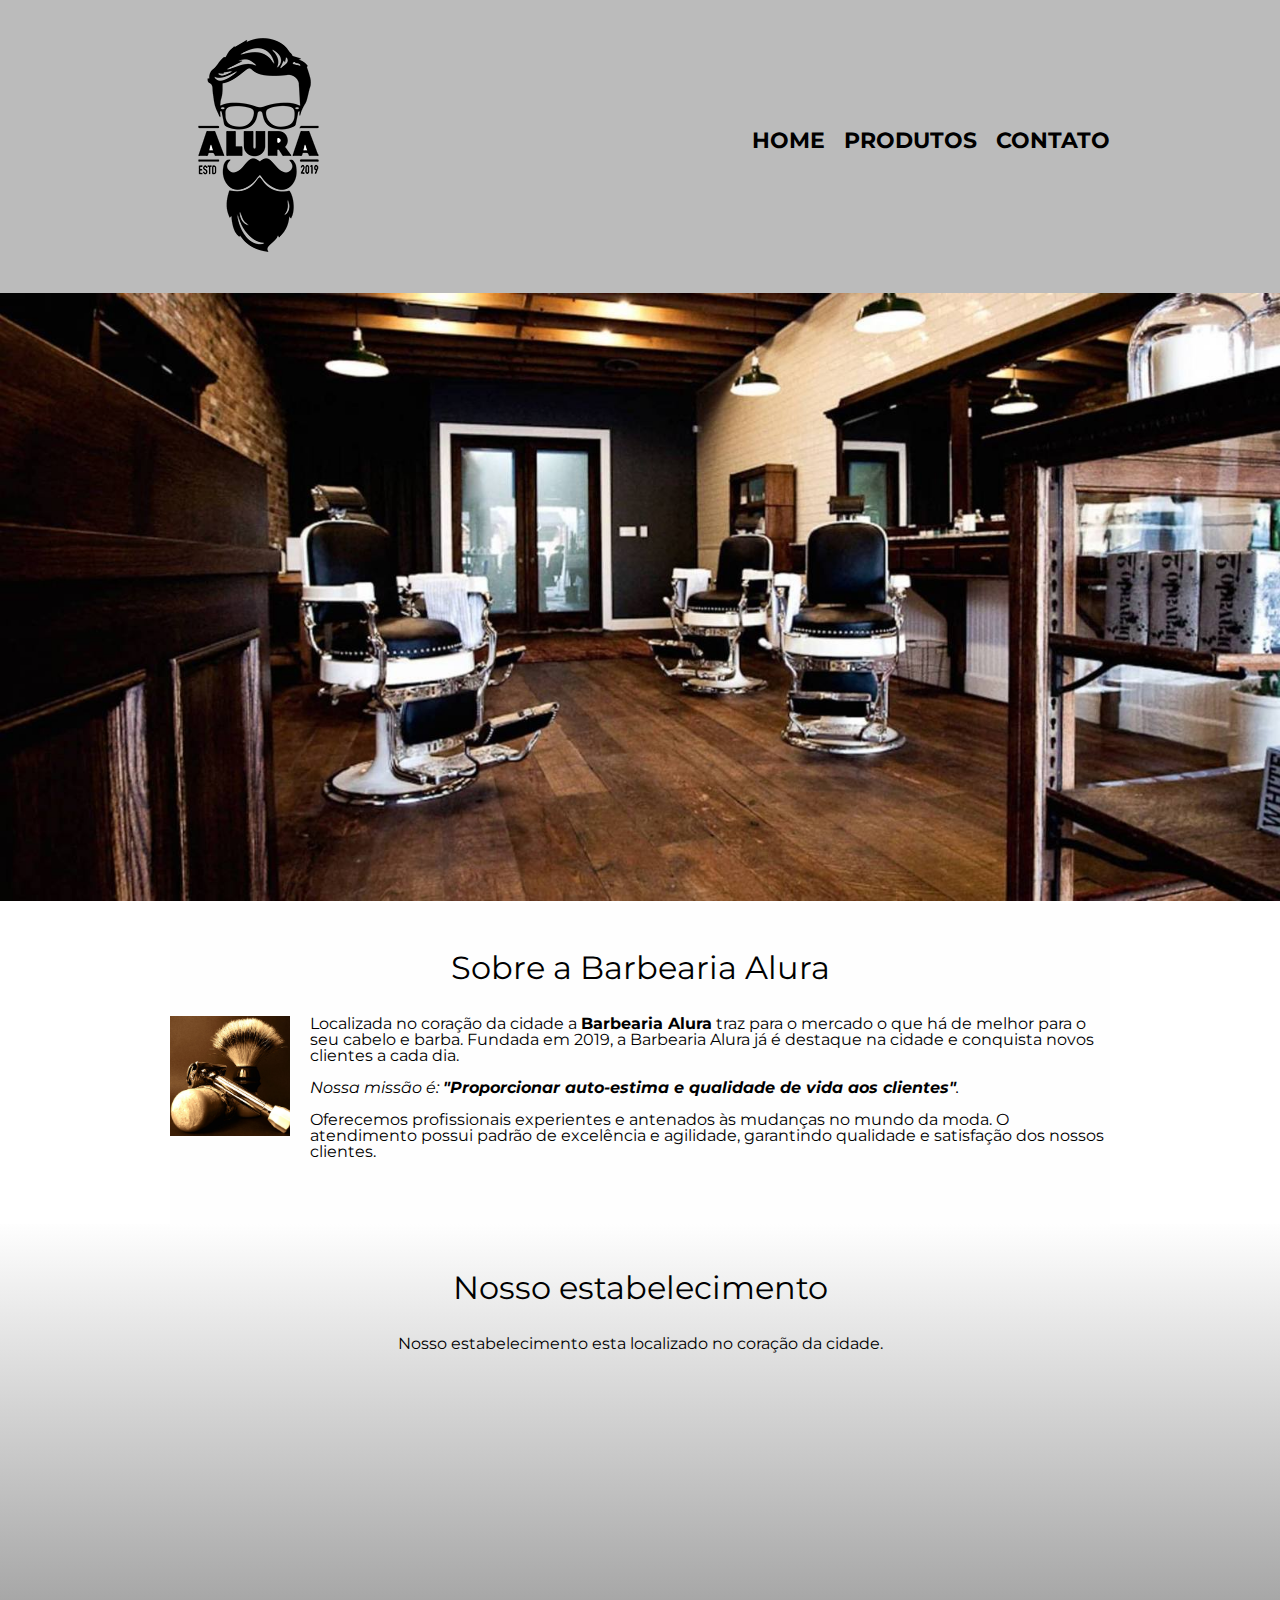
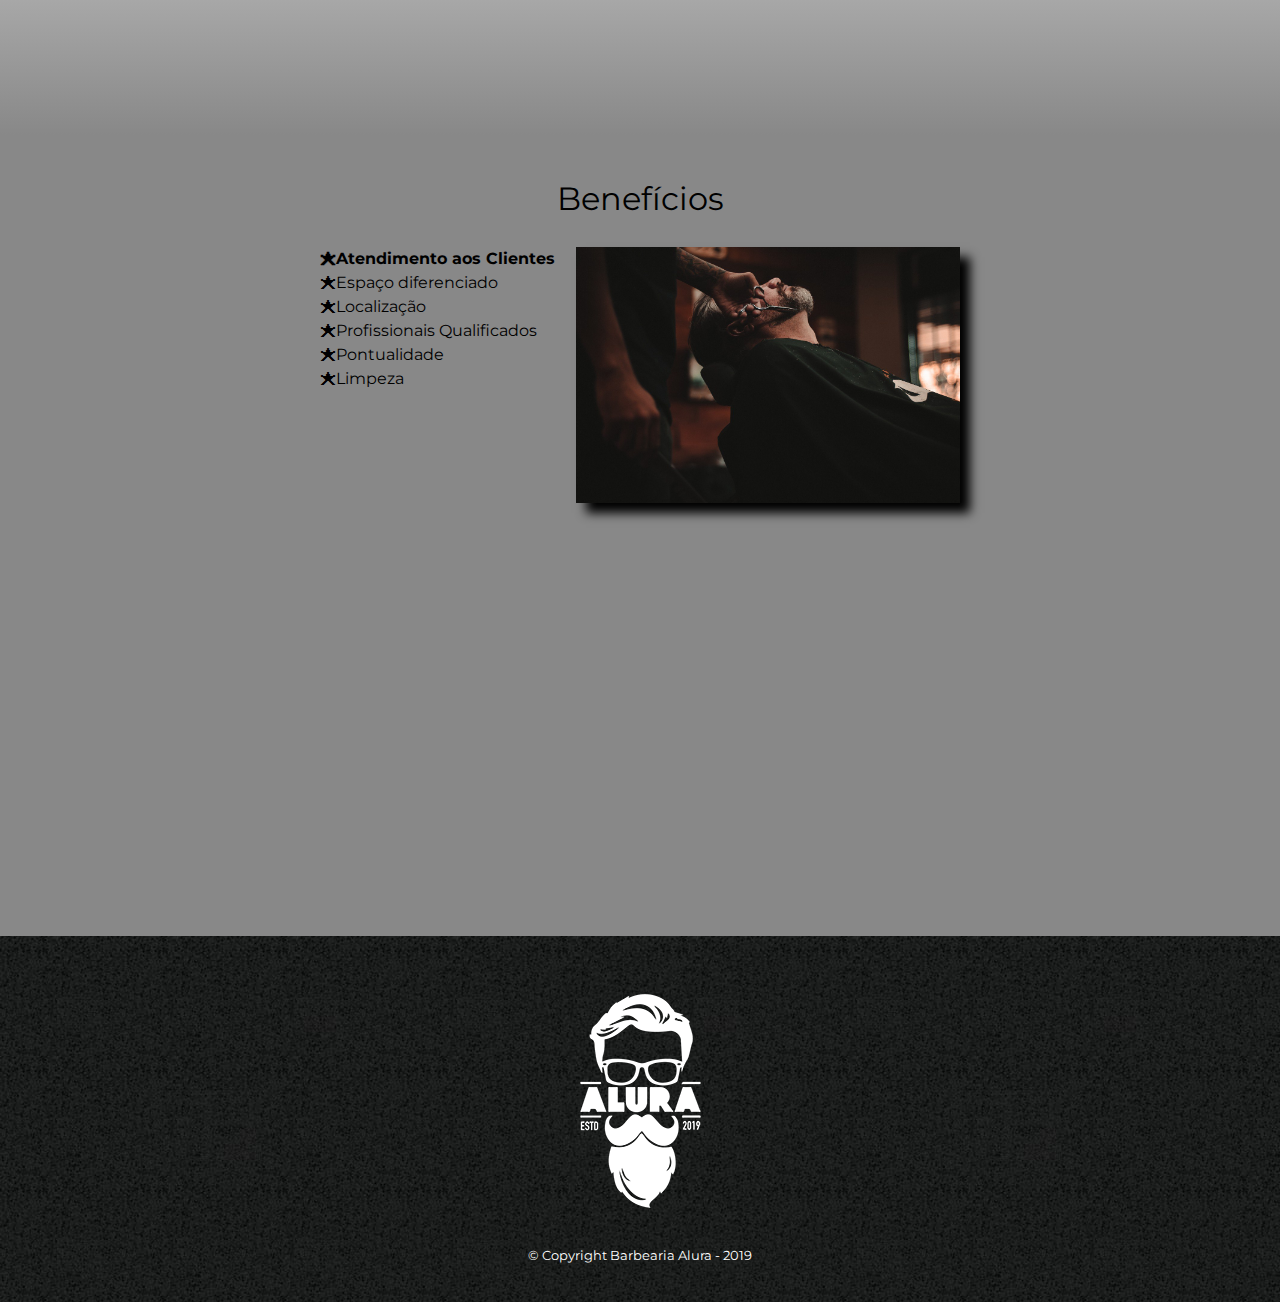
<file: index.html>
<!DOCTYPE html>
<html lang="pt-br">
	<head>
		<meta charset="UTF-8">
		<meta name="viewport" content="width=device-width">
		<title>Barbearia Alura</title>

		<link rel="stylesheet" href="reset.css">
		<link rel="stylesheet" href="style.css">
		<link href="https://fonts.googleapis.com/css2?family=Montserrat:ital,wght@0,100;0,200;0,300;0,400;0,500;0,600;0,700;0,800;0,900;1,100;1,200;1,300;1,400;1,500;1,600;1,700;1,800;1,900&display=swap" rel="stylesheet">
	</head>

	<body>
		<header>
			<div class="caixa">
				<h1><img src="logo.png"></h1>
				<nav>
					<ul>
						<li><a href="index.html">Home</a></li>
						<li><a href="produtos.html">Produtos</a></li>
						<li><a href="contato.html">Contato</a></li>
					</ul>
				</nav>
			</div>
		</header>

		<img class="banner" src="banner.jpg">

		<main>
			<section class="principal">
				<h2 class="titulo-principal">Sobre a Barbearia Alura</h2>

				<img class="utensilios" src="utensilios.jpg" alt="Utensilios de um barbeiro">
		 
				<p>Localizada no coração da cidade a <strong>Barbearia Alura</strong> traz para o mercado o que há de melhor para o seu cabelo e barba. Fundada em 2019, a Barbearia Alura já é destaque na cidade e conquista novos clientes a cada dia.</p>

				<p id="missao"><em>Nossa missão é: <strong>"Proporcionar auto-estima e qualidade de vida aos clientes"</strong>.</em></p>

				<p>Oferecemos profissionais experientes e antenados às mudanças no mundo da moda. O atendimento possui padrão de excelência e agilidade, garantindo qualidade e satisfação dos nossos clientes.</p>
			</section>

			<section class="mapa">
				<h3 class="titulo-principal">Nosso estabelecimento</h3>
				<p>Nosso estabelecimento esta localizado no coração da cidade.</p>

				<div class="mapa-conteudo">
					<iframe src="https://www.google.com/maps/embed?pb=!1m18!1m12!1m3!1d768.6719329232939!2d-46.632546655201544!3d-23.588529016029824!2m3!1f0!2f0!3f0!3m2!1i1024!2i768!4f13.1!3m3!1m2!1s0x94ce5a2b2ed7f3a1%3A0xab35da2f5ca62674!2sCaelum%20-%20Escola%20de%20Tecnologia!5e0!3m2!1spt-BR!2sbr!4v1638557834635!5m2!1spt-BR!2sbr" width="100%" height="300" style="border:0;" allowfullscreen="" loading="lazy"></iframe>
				</div>
			</section>

			<section class="beneficios">
				<h3 class="titulo-principal">Benefícios</h3>

				<div class="conteudo-beneficios">
					<ul class="lista-beneficios">
						<li class="itens">Atendimento aos Clientes</li>
						<li class="itens">Espaço diferenciado</li>
						<li class="itens">Localização</li>
						<li class="itens">Profissionais Qualificados</li>
						<li class="itens">Pontualidade</li>
						<li class="itens">Limpeza</li>
					</ul><img src="beneficios.jpg" class="imagem-beneficios">
				</div>

				<div class="video">
					
					<iframe width="100%" height="315" src="https://www.youtube.com/embed/wcVVXUV0YUY" title="YouTube video player" frameborder="0" allow="accelerometer; autoplay; clipboard-write; encrypted-media; gyroscope; picture-in-picture" allowfullscreen></iframe>
				</div>
			</section>
		</main>

		<footer>
			<img src="logo-branco.png">
			<p class="copyright">&copy; Copyright Barbearia Alura - 2019</p>
		</footer>
	</body>
</html>
</file>
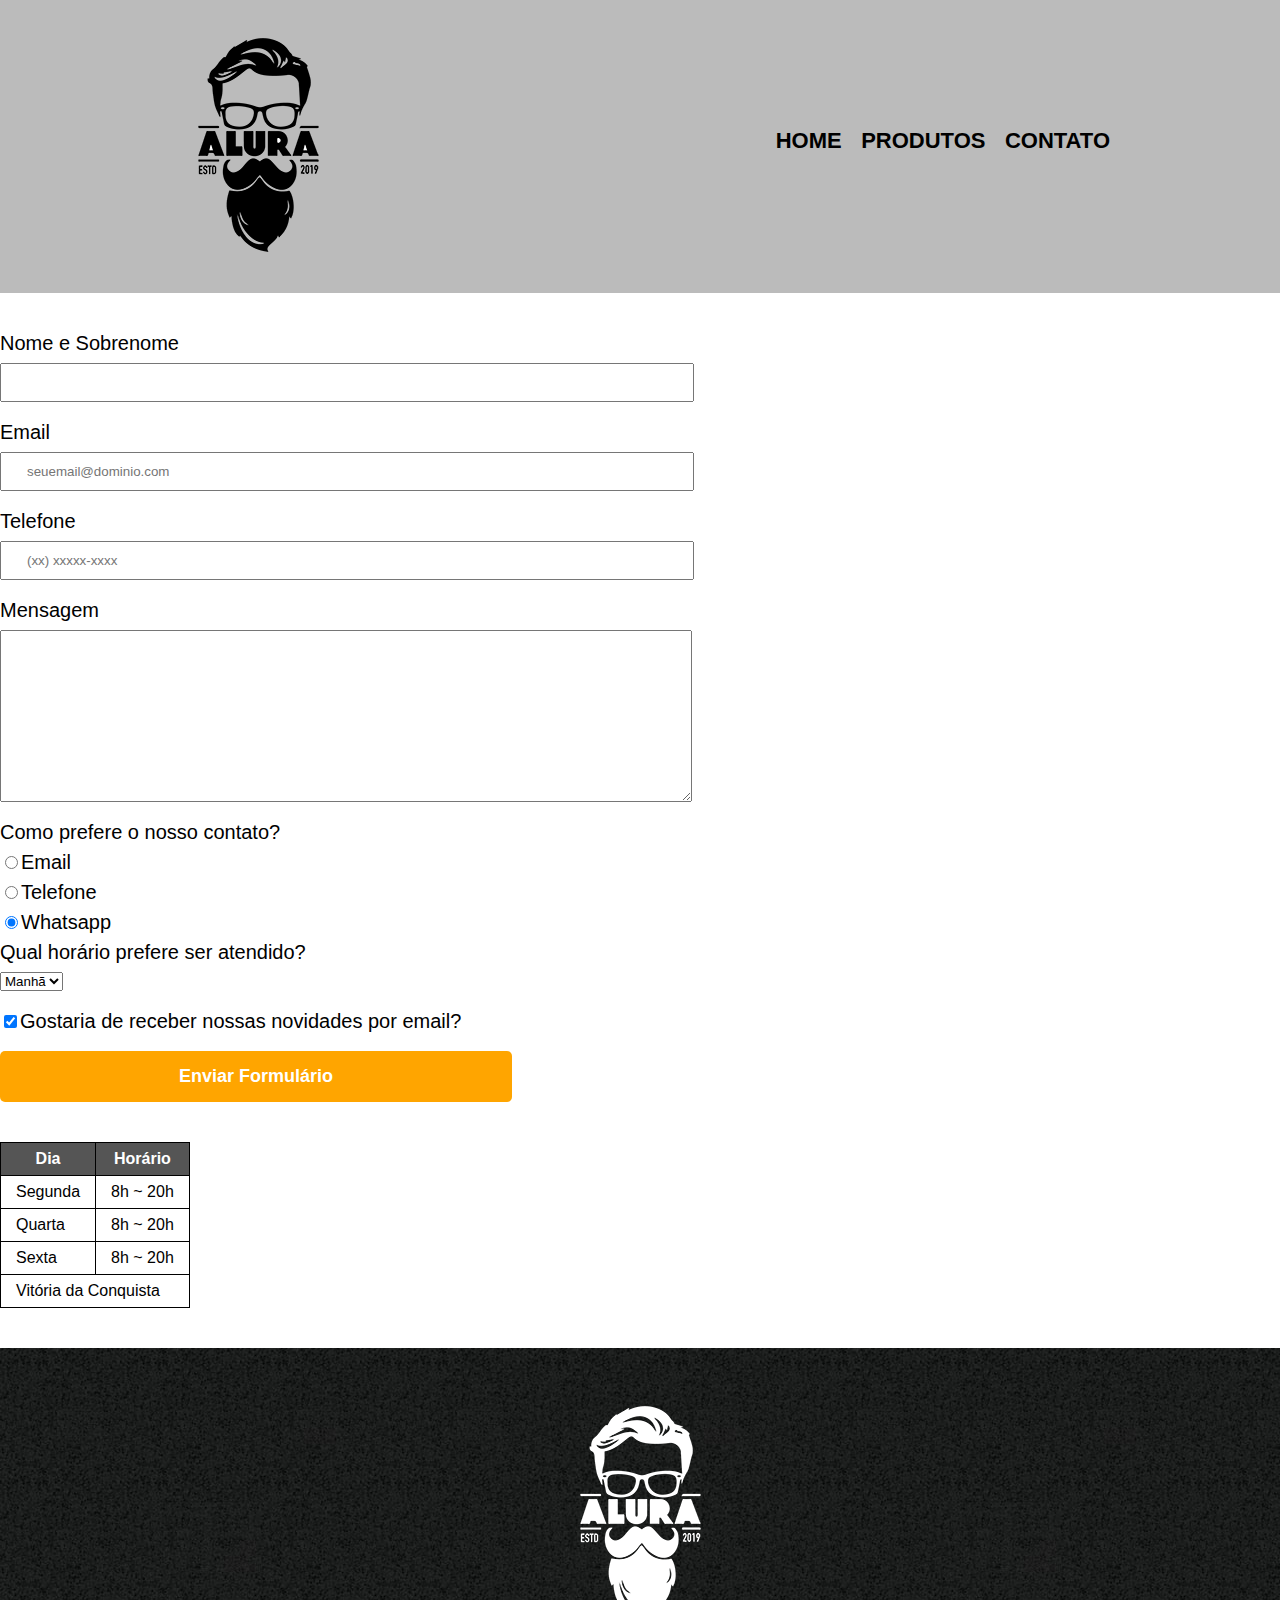
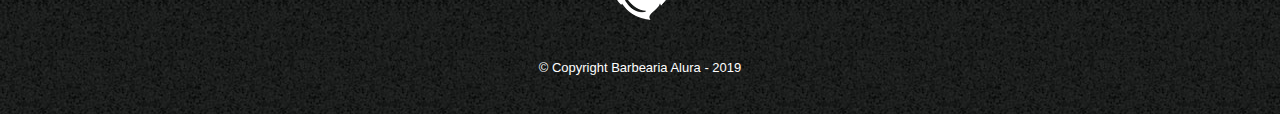
<file: contato.html>
<!DOCTYPE html>
<html lang="pt-br">
<html>
	<head>
		<meta charset="UTF-8">
		<title>Contato - Barbearia Alura</title>
		<link rel="stylesheet" href="reset.css">
		<link rel="stylesheet" href="style.css">
	</head>
	<body>
		<header>
			<div class="caixa">
				<h1><img src="logo.png" alt="Logo da Barbearia Alura"></h1>
				<nav>
					<ul>
						<li><a href="index.html">Home</a></li>
						<li><a href="produtos.html">Produtos</a></li>
						<li><a href="contato.html">Contato</a></li>
					</ul>
				</nav>
			</div>
		</header>

		<main>
			<form>
				<label for="nomesobrenome">Nome e Sobrenome</label>
				<input type="text" id="nomesobrenome" class="input-padrao" required>

				<label for="email">Email</label>
				<input type="email" id="email" class="input-padrao" required placeholder="seuemail@dominio.com">

				<label for="telefone">Telefone</label>
				<input type="tel" id="telefone" class="input-padrao" required placeholder="(xx) xxxxx-xxxx">

				<label for="mensagem">Mensagem</label>
				<textarea cols="70" rows="10" id="mensagem" class="input-padrao"></textarea required>

				<fieldset>
					<legend class="teste" id="teste">Como prefere o nosso contato?</legend>
					<label for="radio-email"><input type="radio" name="contato" value="email" id="radio-email">Email</label>
					

					<label for="radio-telefone"><input type="radio" name="contato" value="telefone" id="radio-telefone">Telefone</label>
					

					<label for="radio-whatsapp"><input type="radio" name="contato" value="whatsapp" id="radio-whatsapp" checked>Whatsapp</label>
					
				</fieldset>

				<fieldset>
					<legend>Qual horário prefere ser atendido?</legend>
					<select>
						<option>Manhã</option>
						<option>Tarde</option>
						<option>Noite</option>
					</select>
				</fieldset>

				<label class="checkbox"><input type="checkbox" checked>Gostaria de receber nossas novidades por email?</label>

				<input type="submit" value="Enviar Formulário" class="enviar">
			</form>

			<table>
				<thead>
					<tr>
						<th>Dia</th>
						<th>Horário</th>
					</tr>
				</thead>
				<tbody>
					<tr>
						<td>Segunda</td>
						<td>8h ~ 20h</td>
					</tr>
					<tr>
						<td>Quarta</td>
						<td>8h ~ 20h</td>
					</tr>
					<tr>
						<td>Sexta</td>
						<td>8h ~ 20h</td>
					</tr>
					<tr>
    					<td colspan="5">Vitória da Conquista</td> 
					</tr>
				</tbody>
			</table>
		</main>

		<footer>
			<img src="logo-branco.png" alt="Logo da Barbearia Alura">
			<p class="copyright">&copy; Copyright Barbearia Alura - 2019</p>
		</footer>
	</body>
</html>
</file>
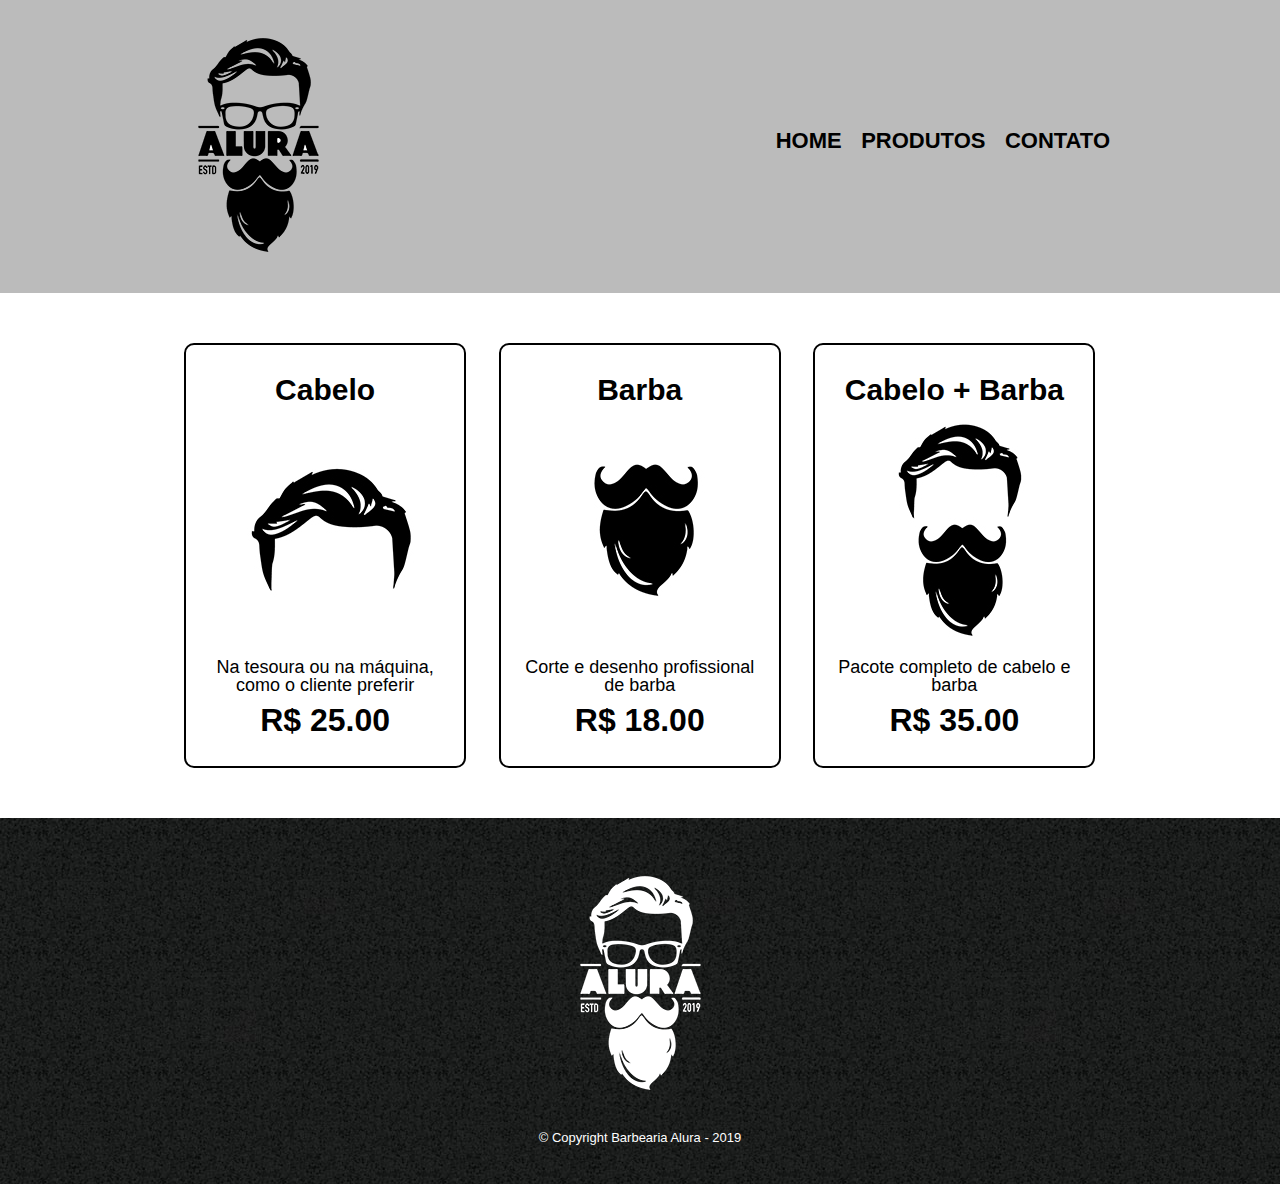
<file: produtos.html>
<!DOCTYPE html>
<html>
	<head>
		<meta charset="UTF-8">
		<title>Produtos - Barbearia Alura</title>
		<link rel="stylesheet" href="reset.css">
		<link rel="stylesheet" href="style.css">
	</head>
	<body>
		<header>
			<div class="caixa">
				<h1><img src="logo.png"></h1>
				<nav>
					<ul>
						<li><a href="index.html">Home</a></li>
						<li><a href="produtos.html">Produtos</a></li>
						<li><a href="contato.html">Contato</a></li>
					</ul>
				</nav>
			</div>
		</header>

		<main>
			<ul class="produtos">
				<li>
					<h2>Cabelo</h2>
					<img src="cabelo.jpg">
					<p class="descricao">Na tesoura ou na máquina, como o cliente preferir</p>
					<p class="preco">R$ 25.00</p>
				</li>
				<li>
					<h2>Barba</h2>
					<img src="barba.jpg">
					<p class="descricao">Corte e desenho profissional de barba</p>
					<p class="preco">R$ 18.00</p>
				</li>
				<li>
					<h2>Cabelo + Barba</h2>
					<img src="cabelo+barba.jpg">
					<p class="descricao">Pacote completo de cabelo e barba</p>
					<p class="preco">R$ 35.00</p>
				</li>
			</ul>
		</main>

		<footer>
			<img src="logo-branco.png">
			<p class="copyright">&copy; Copyright Barbearia Alura - 2019</p>
		</footer>
	</body>
</html>
</file>
<file: style.css>
body {
	font-family: 'Montserrat', sans-serif;
}

header {
	background: #BBBBBB;
	padding: 20px 0;
}

.caixa {
	position: relative;
	width: 940px;
	margin: 0 auto;
}

nav {
	position: absolute;
	top: 110px;
	right: 0;
}

nav li {
	display: inline;
	margin: 0 0 0 15px;
}

nav a {
	text-transform: uppercase;
	color: #000000;
	font-weight: bold;
	font-size: 22px;
	text-decoration: none;
}

nav a:hover {
	color: #C78C19;
	text-decoration: underline;
}

.produtos {
	width: 940px;
	margin: 0 auto;
	padding: 50px 0;
}

.produtos li {
	display: inline-block;
	text-align: center;
	width: 30%;
	vertical-align: top;
	margin: 0 1.5%;
	padding: 30px 20px;
	box-sizing: border-box;
	border: 2px solid #000000;
	border-radius: 10px;
}

.produtos li:hover {
	border-color: #C78C19;
}

.produtos li:active {
	border-color: #088c19;
}

.produtos li:hover h2 {
	font-size: 34px;
}

.produtos h2 {
	font-size: 30px;
	font-weight: bold;
}

.descricao {
	font-size: 18px;
}

.preco {
	font-size: 32px;
	font-weight: bold;
	margin-top: 10px;
}

footer {
	text-align: center;
	background: url("bg.jpg");
	padding: 40px 0;
}

.copyright {
	color: #ffffff;
	font-size: 13px;
	margin-top: 20px;
}

main {

}

form {
	margin: 40px 0;
}

form label, form legend {
	display: block;
	font-size: 20px;
	margin: 0 0 10px;
}

.input-padrao {
	display: block;
	margin: 0 0 20px;
	padding: 10px 25px;
	width: 50%;
}

.checkbox {
	margin: 20px 0;
}

.enviar {
	width: 40%;
	padding: 15px 0;
	background: orange;
	color: white;
	font-weight: bold;
	font-size: 18px;
	border: none;
	border-radius: 5px;
	transition: 1s all;
	cursor: pointer;
}

.enviar:hover {
	background: darkorange;
	transform: scale(1.2);
}

table {
	margin: 20px 0 40px;
}

thead {
	background: #555555;
	color: white;
	font-weight: bold;
}

td, th {
	border: 1px solid #000000;
	padding: 8px 15px ;
}

/* css da página inicial */
.banner {
	width: 100%;
}

.titulo-principal {
	text-align: center;
	font-size: 2em;
	margin: 0 0 1em;
	clear: left;
}

.principal {
	padding: 3em 0;
	background: #FEFEFE;
	width: 940px;
	margin: 0 auto;
}

.principal p {
	margin: 0 0 1em;
}

.principal strong {
	font-weight: bold;
}

.principal em {
	font-style: italic;
}

.utensilios {
	width: 120px;
	float: left;
	margin: 0 20px 20px 0;
}

.mapa {
	padding: 3em 0;
	background: linear-gradient(#FEFEFE, #888888);
}

.mapa-conteudo {
	width: 940px;
	margin: 0 auto;
}

.mapa p {
	margin: 0 0 2em;
	text-align: center;
}

.beneficios {
	padding: 3em 0;
	background: #888888;
}

.conteudo-beneficios {
	width: 640px;
	margin: 0 auto;
}

.lista-beneficios {
	width: 40%;
	display: inline-block;
	vertical-align: top;
}

.itens {
	line-height: 1.5;
}

.itens:first-child {
	font-weight: bold;
}

.itens:before {
	content: "🟊";
}

.imagem-beneficios {
	width: 60%;
	opacity: 1;
	transition: 400ms;
	box-shadow: 10px 10px 10px #000000;
}

.imagem-beneficios:hover {
	opacity: 0.3;
}

.video {
	width: 560px;
	margin: 2em auto;
}

@media screen and (max-width:  480px) {
	.caixa, .principal, .conteudo-beneficios, .mapa-conteudo, .video {
		width: auto;
	}

	h1 {
		text-align: center;
	}

	nav {
		position: static;
	}

	.lista-beneficios, .imagem-beneficios {
		width: 100%;
	}
}
</file>
